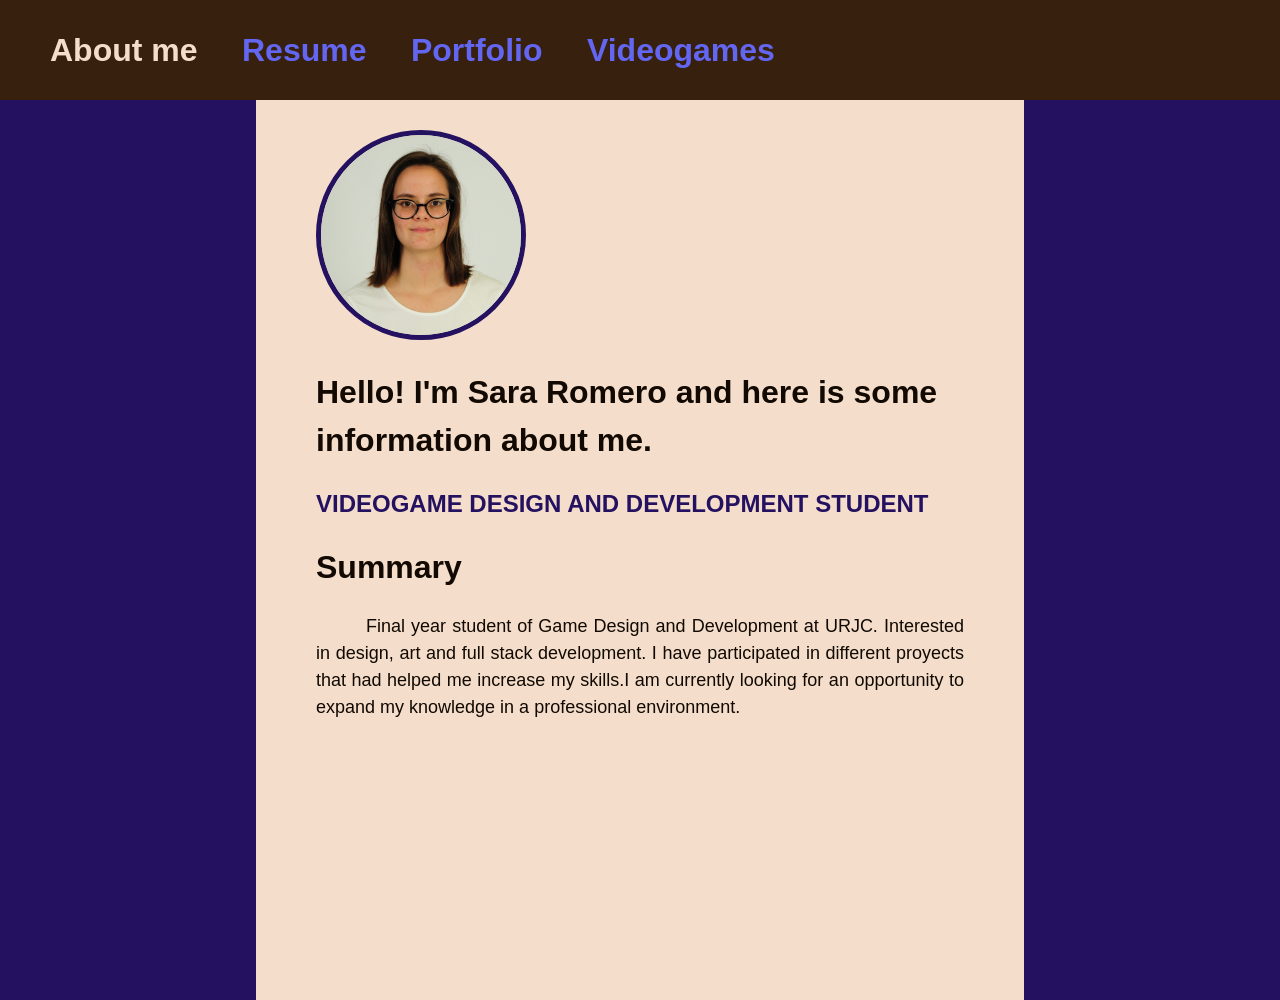
<file: index.html>
<!DOCTYPE html>
<html>

<head>
    <link rel="stylesheet" href="styles.css">
    <link href="https://fonts.googleapis.com/icon?family=Material+Icons" rel="stylesheet">

    <meta charset="UTF-8">
    <meta name="viewport" content="width=device-width, initial-scale=1.0">
    <title>S Romero - Portfolio</title>
</head>

<body>
    <header>
        <div>
            <span class="title">About me</span>
            <a href="resume.html" class="menu">Resume</a>
            <a href="portfolio.html" class="menu">Portfolio</a>
            <a href="portfolio.html" class="menu">Videogames</a>
        </div>
    </header>

    <div class="container">
        <div class="left"></div>
        <div class="content">
            <img src="Other_Images/Foto_CV.jpg" alt="Resume image" width="200" id="CVImg">

            <h1>Hello! I'm Sara Romero and here is some information about me.</h1>
            <h2>Videogame design and development student</h2>
            <h1>Summary</h1>
            <p class="text">
                Final year student of Game Design and Development at URJC. Interested in design, art and full stack development. I
                have participated in different proyects that had helped me increase my skills.I am currently looking
                for an
                opportunity to expand my knowledge in a professional environment.
            </p>
        </div>
        <div class="right"></div>
    </div>

</body>

</html>
</file>
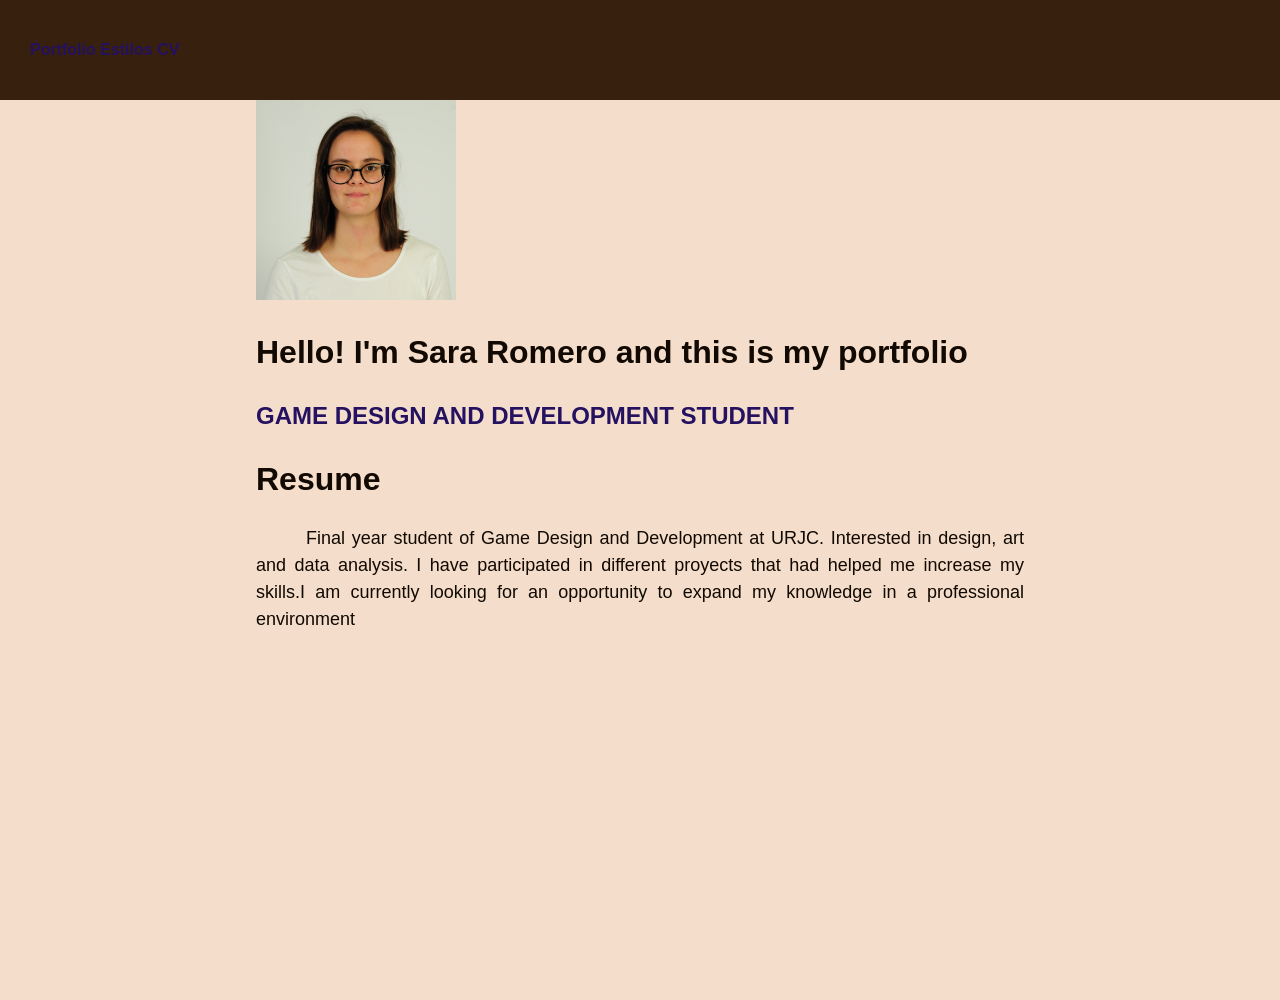
<file: prueba.html>
<!DOCTYPE html>
<html>

<head>
    <link rel="stylesheet" href="styles.css">
    <link href="https://fonts.googleapis.com/icon?family=Material+Icons" rel="stylesheet">

    <meta charset="UTF-8">
    <meta name="viewport" content="width=device-width, initial-scale=1.0">
    <title>S Romero - Portfolio</title>
</head>

<body>
    <header>
        <div>
            <a href="portfolio.html">Portfolio</a>
            <a href="PruebaEstilos.html">Estilos</a>
            <a href="resume.html">CV</a>
        </div>
    </header>

    <div class="container">
        <div class="margin"></div>
        <div class="contenido">
            <img src="Other_Images/Foto_CV.jpg" alt="Resume image" width="200">

            <h1>Hello! I'm Sara Romero and this is my portfolio</h1>
            <h2>Game design and development student</h2>
            <h1>Resume</h1>
            <p class="text">
                Final year student of Game Design and Development at URJC. Interested in design, art and data
                analysis. I
                have participated in different proyects that had helped me increase my skills.I am currently looking
                for an
                opportunity to expand my knowledge in a professional environment
            </p>
        </div>
        <div class="lado"></div>
    </div>

</body>

</html>
</file>
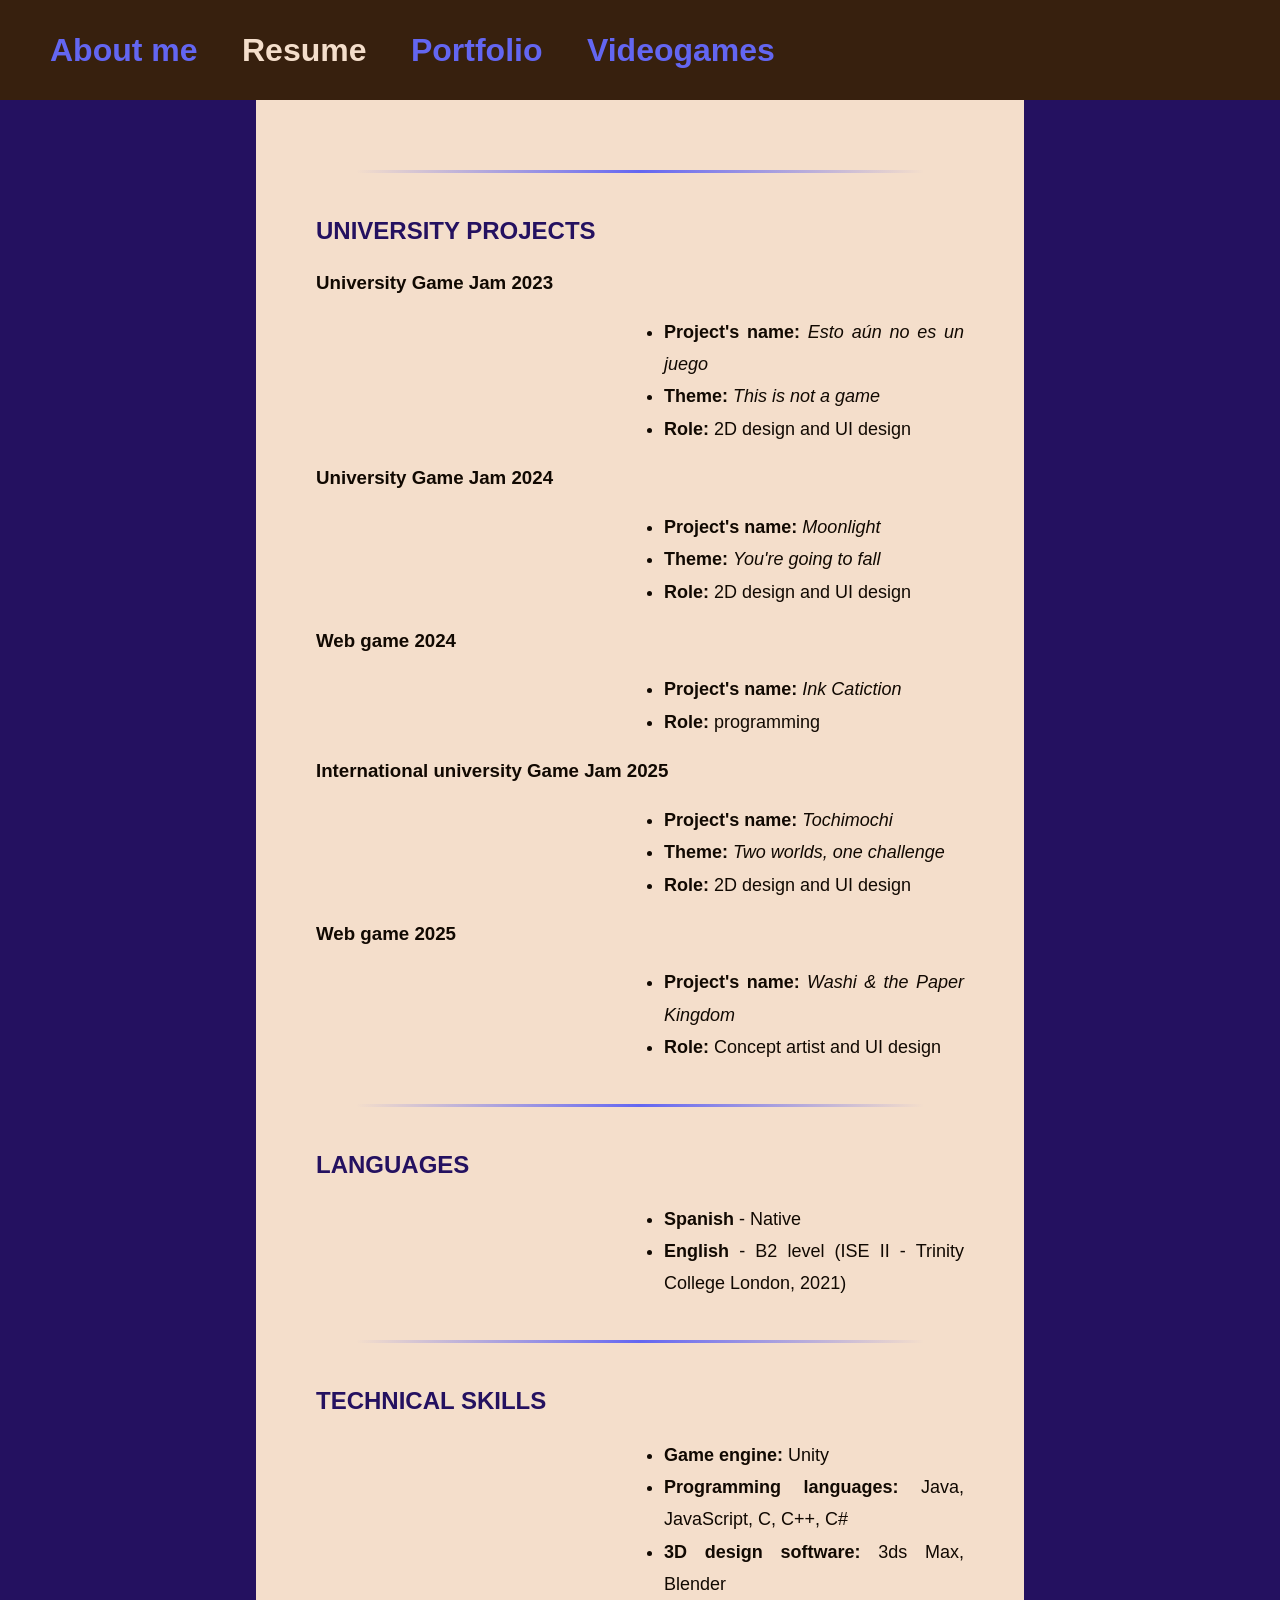
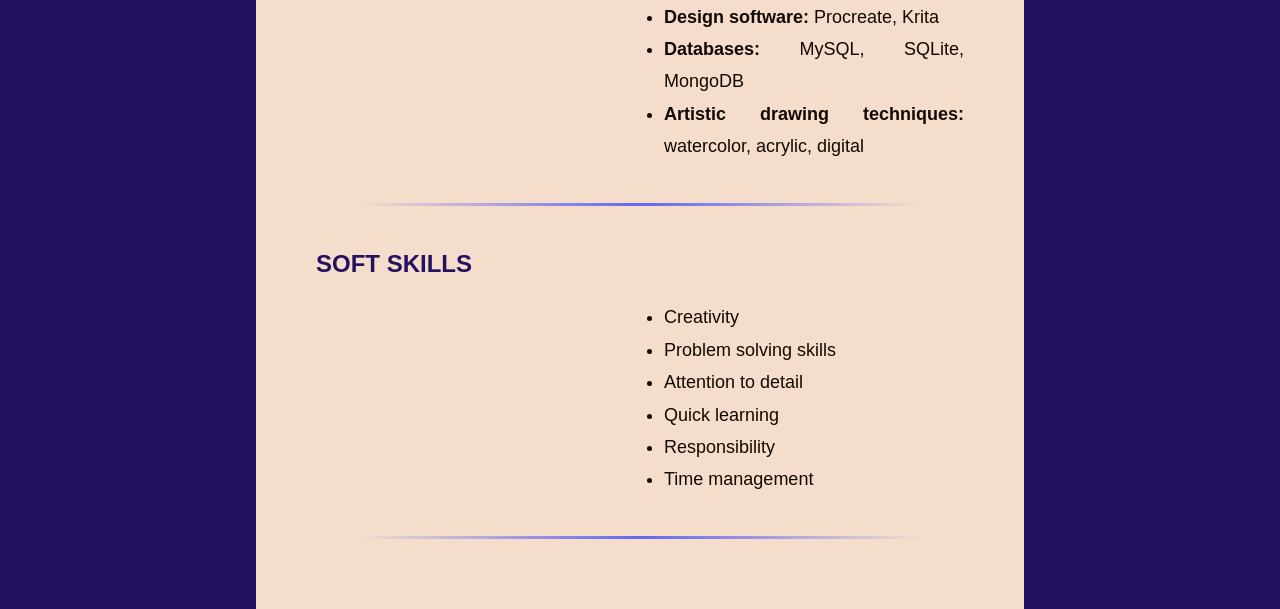
<file: resume.html>
<!DOCTYPE html>
<html>

<head>
    <link rel="stylesheet" href="styles.css">
    <link href="https://fonts.googleapis.com/icon?family=Material+Icons" rel="stylesheet">

    <meta charset="UTF-8">
    <meta name="viewport" content="width=device-width, initial-scale=1.0">
    <title>S Romero - Portfolio</title>
</head>

<body>
    <header>
        <div>
            <a href="index.html" class="menu">About me</a>
            <span class="title">Resume</span>
            <a href="portfolio.html" class="menu">Portfolio</a>
            <a href="videogames.html" class="menu">Videogames</a>
        </div>
    </header>

    <div class="container">
        <div class="left"></div>
        <div class="content">
            <hr>
            <div>
                <h2>University projects</h2>
                <div>
                    <h3>University Game Jam 2023</h3>
                    <ul>
                        <li><b>Project's name:</b> <i>Esto aún no es un juego</i></li>
                        <li><b>Theme:</b> <i>This is not a game</i></li>
                        <li><b>Role:</b> 2D design and UI design</li>
                    </ul>
                    <h3>University Game Jam 2024</h3>
                    <ul>
                        <li><b>Project's name:</b> <i>Moonlight</i></li>
                        <li><b>Theme:</b> <i>You're going to fall</i></li>
                        <li><b>Role:</b> 2D design and UI design</li>
                    </ul>
                    <h3>Web game 2024</h3>
                    <ul>
                        <li><b>Project's name:</b> <i>Ink Catiction</i></li>
                        <li><b>Role:</b> programming</li>
                    </ul>
                    <h3>International university Game Jam 2025</h3>
                    <ul>
                        <li><b>Project's name:</b> <i>Tochimochi</i></li>
                        <li><b>Theme:</b> <i>Two worlds, one challenge</i></li>
                        <li><b>Role:</b> 2D design and UI design</li>
                    </ul>
                    <h3>Web game 2025</h3>
                    <ul>
                        <li><b>Project's name:</b> <i>Washi & the Paper Kingdom</i></li>
                        <li><b>Role:</b> Concept artist and UI design</li>
                    </ul>
                </div>
            </div>
            <hr>
            <div>
                <h2>Languages</h2>
                <div>
                    <ul>
                        <li><b>Spanish</b> - Native</li>
                        <li><b>English</b> - B2 level (ISE II - Trinity College London, 2021)</li>
                    </ul>
                </div>
            </div>
            <hr>
            <div>
                <h2>Technical skills</h2>
                <div>
                    <ul>
                        <li><b>Game engine:</b> Unity</li>
                        <li><b>Programming languages:</b> Java, JavaScript, C, C++, C#</li>
                        <li><b>3D design software:</b> 3ds Max, Blender</li>
                        <li><b>Design software:</b> Procreate, Krita</li>
                        <li><b>Databases:</b> MySQL, SQLite, MongoDB</li>
                        <li><b>Artistic drawing techniques:</b> watercolor, acrylic, digital</li>
                    </ul>
                </div>
            </div>
            <hr>
            <div>
                <h2>Soft skills</h2>
                <div>
                    <ul>
                        <li>Creativity</li>
                        <li>Problem solving skills</li>
                        <li>Attention to detail</li>
                        <li>Quick learning</li>
                        <li>Responsibility</li>
                        <li>Time management</li>
                    </ul>
                </div>
            </div>
            <hr>
        </div>
        <div class="right"></div>
    </div>









</body>

</html>
</file>
<file: styles.css>
/* ===== VARIABLES ===== */
:root {
    --color-primary: #241160;
    --color-secondary: #6366f1;
    --color-bg: #f4decb;
    --color-text: #110902;
    --color-muted: #f8eee7;
    --color-margins: #58317d;
    --color-header: #37200e;

    --font-family: Calibri, sans-serif;

    --max-width: 1100px;
}

header {
    background-color: var(--color-header);
    width: 100%;
    height: 100px;
    justify-content: flex-start;
    align-items: center;
    display: grid;
}

header>div {
    padding-left: 30px;
    padding-right: 30px;
}

body {
    font-family: var(--font-family);
    background-color: var(--color-bg);
    color: var(--color-text);
    line-height: 1.5;
    justify-content: center;
    align-items: center;
    margin: 0;
}

.title {
    color: var(--color-bg);
    font-weight: bold;
    margin: 0;
    font-size: xx-large;
    padding: 20px;
}

.container {
    display: grid;
    grid-template-areas:
        "left content right";
    grid-template-columns: 1fr 3fr 1fr;
    min-height: 100vh;
}

.left,
.right {
    background-color: var(--color-primary);
}

.content {
    grid-area: content;
    padding-top: 30px;
    padding-left: 60px;
    padding-right: 60px;
    padding-bottom: 30px;
}

h2 {
    color: var(--color-primary);
    text-transform: uppercase;
}

.gallery:hover {
    transform: scale(1.1);
}

ul {
    font-size: large;
    text-align: justify;
    padding-left: 1.5rem;
    margin: 0;
    list-style-position: outside;
    margin-left: 50%;

}

li {
    line-height: 1.8;
}

.menu {
    color: var(--color-secondary);
    font-weight: bold;
    text-decoration: none;
    padding: 20px;
    font-size: xx-large
}

.menu:hover {
    color: var(--color-bg);
    font-weight: bold;
    text-decoration: none;
}

a {
    text-decoration: none;
    color: var(--color-primary);
    font-weight: bold;
}

a:hover {
    text-decoration: none;
    color: var(--color-secondary);
    font-weight: bold;
}

p {
    text-indent: 50px;
    font-size: large;
    text-align: justify;
}

hr {
    border: none;
    height: 3px;
    background: linear-gradient(to right, transparent, var(--color-secondary), transparent);
    margin: 40px;
}

.gallery {
    padding: 15px;
    max-width: 100%;
    height: auto;
    display: block;
    margin: auto;
    width: 50%;
}

#CVImg {
    border: 5px solid var(--color-primary);
    border-radius: 125px;
}
</file>
